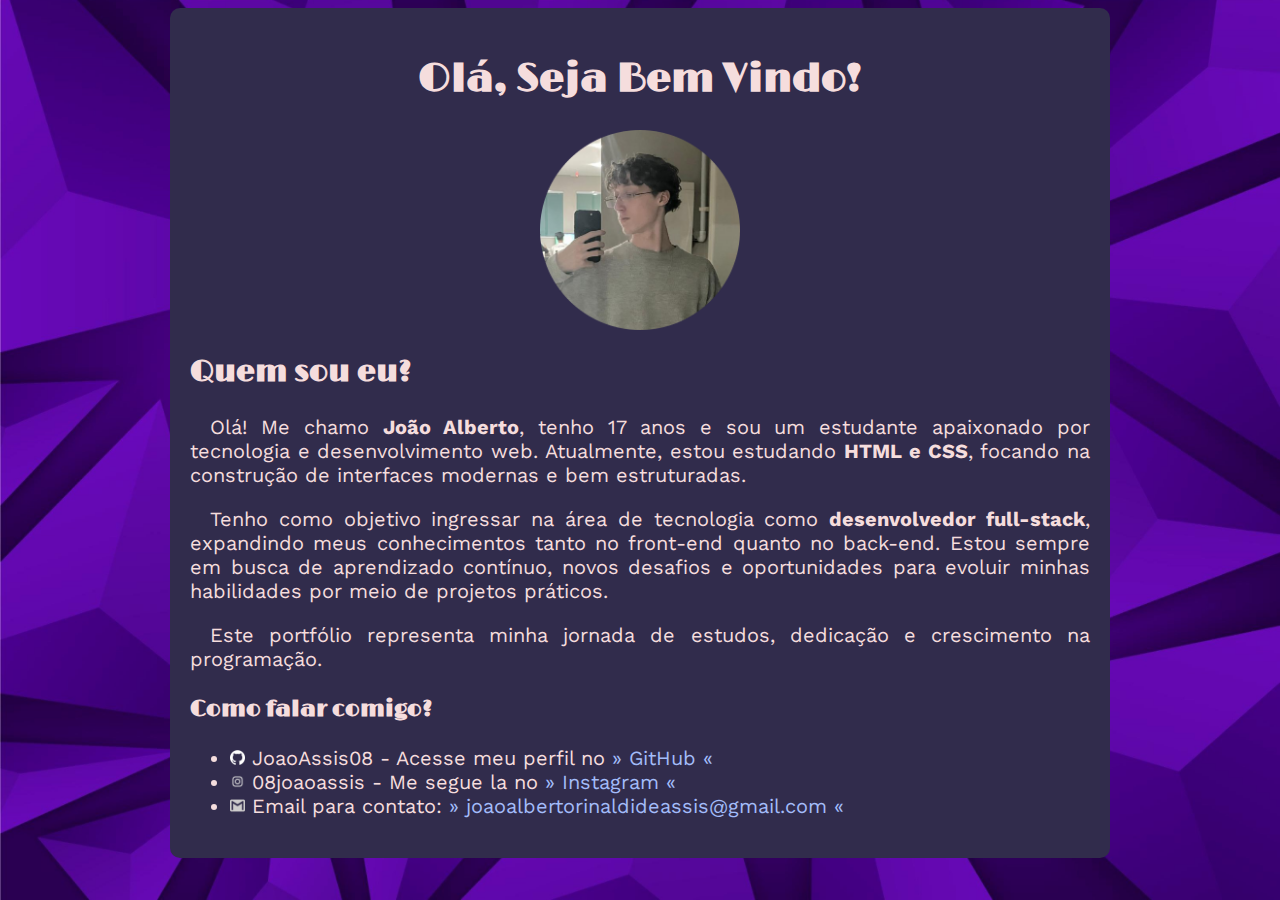
<file: index.html>
<!DOCTYPE html>
<html lang="pt-br">
<head>
    <meta charset="UTF-8">
    <meta name="viewport" content="width=device-width, initial-scale=1.0">
    <link rel="shortcut icon" href="imagens/Ja.png" type="image/png">
    <title>João Alberto | Futuro Desenvolvedor | Portfólio</title>
    <link rel="stylesheet" href="style.css">
</head>
<body>
    <main>
        <h1>Olá, Seja Bem Vindo!</h1>
        <img id="minhaImagem" src="imagens/MinhaFoto.png" alt="Foto João Alberto">
        <h2>Quem sou eu?</h2>
        <p>
            Olá! Me chamo <strong>João Alberto</strong>, tenho 17 anos e sou um estudante
            apaixonado por tecnologia e desenvolvimento web.
            Atualmente, estou estudando <strong>HTML e CSS</strong>, focando na
            construção de interfaces modernas e bem estruturadas.
        </p>
        <p>
            Tenho como objetivo ingressar na área de tecnologia como
            <strong>desenvolvedor full-stack</strong>, expandindo meus conhecimentos
            tanto no front-end quanto no back-end.
            Estou sempre em busca de aprendizado contínuo, novos desafios e
            oportunidades para evoluir minhas habilidades por meio de projetos práticos.
        </p>
        <p>
            Este portfólio representa minha jornada de estudos, dedicação e
            crescimento na programação.
        </p>
        <h3>Como falar comigo?</h3>
        <ul>
            <li>
                </a><img src="imagens/GitHub.png" alt="GitHub">
                </a> JoaoAssis08 - Acesse meu perfil no
                <a href="https://GitHub.com/JoaoAssis08">GitHub</a></li>
            <li><img src="imagens/instagram.png" alt="instagram">
                </a> 08joaoassis - Me segue la no
                <a href="https://instagram.com/_08joaoassis">Instagram</a></li>
            <li><img src="imagens/Gmail.png" alt="Gmail">
                    Email para contato:
                <a href="https://mail.google.com/mail/?view=cm&to=joaoalbertorinaldideassis@gmail.com">
                joaoalbertorinaldideassis@gmail.com
                </a>
            </li>
        </ul>
    </main>
</body>
</html>
</file>
<file: style.css>
@charset "Utf-8";

@import url('https://fonts.googleapis.com/css2?family=Limelight&display=swap');

@import url('https://fonts.googleapis.com/css2?family=Work+Sans:ital,wght@0,100..900;1,100..900&display=swap');

body{
    font: 20px "work sans", sans-serif;
    background-image: url(imagens/5225305.jpg);
    background-size: 100% 100%;
    background-attachment: fixed;
}

main{
    padding: 20px;
    margin: auto;
    min-width: 280px;
    max-width: 900px;
    background-color: #312c4c;
    border-radius: 10px;
}

h1{
    font-family: "limelight", sans-serif;
    color: #F5DDDD;
    text-align: center;
}

h2, h3{
    font-family: "limelight", sans-serif;
    color: #F5DDDD;
    
}

p{
    color: #F5DDDD;
    text-align: justify;
    text-indent: 20px;
}

li{
    color: #F5DDDD;
}

#minhaImagem {
    width: 200px;
    height: auto;
    display: block;
    margin: auto;
}

img{
    width: 15px;
}

a{
    text-decoration: none;
    color:#A3BCF9 ;
}

a::before{
    content: '» ';
}

a::after{
    content: ' «';
}

a:hover{
    color: #325cc7;
    text-decoration: underline;
}
</file>
